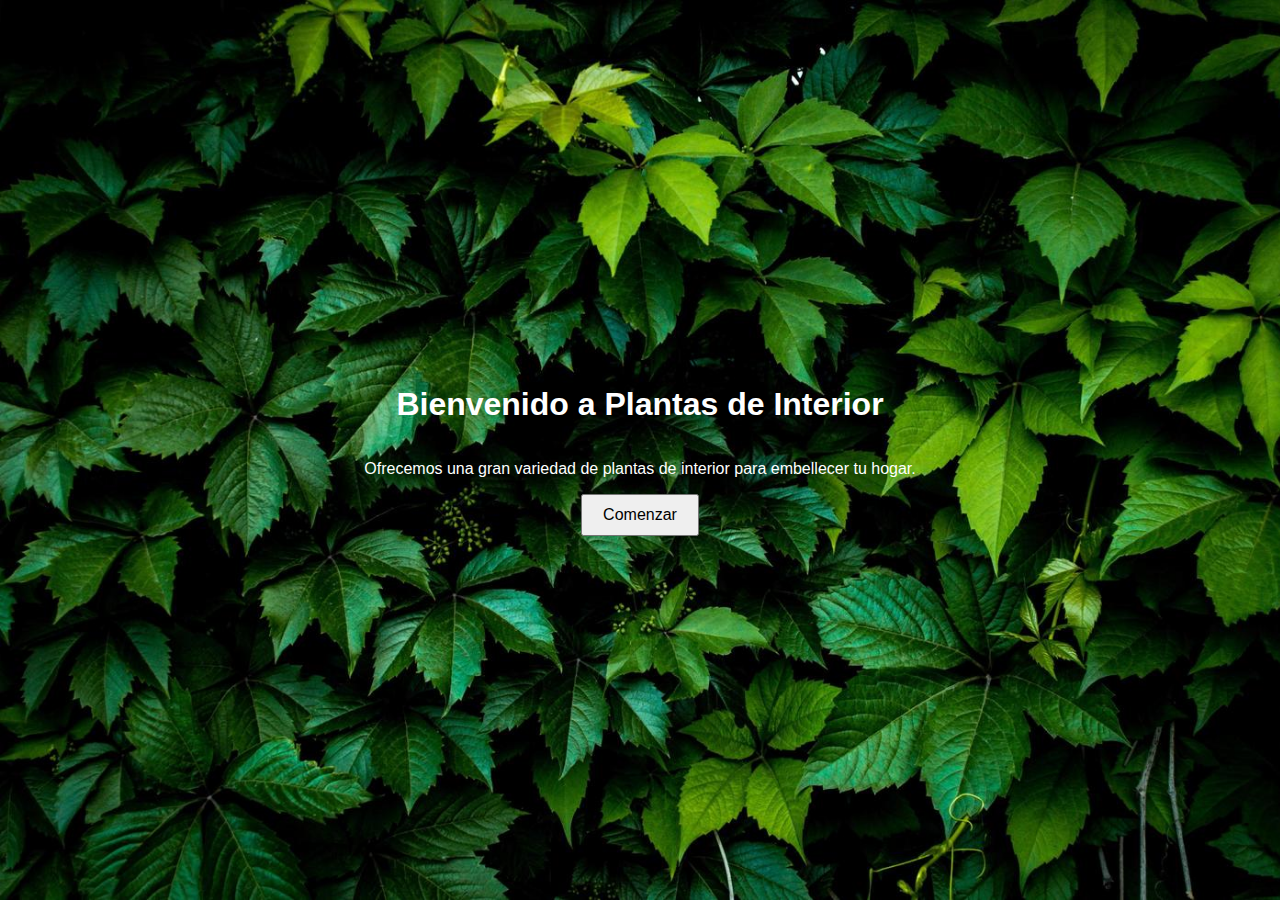
<file: PLANTAS/index.html>
<!DOCTYPE html>
<html lang="es">
<head>
    <meta charset="UTF-8">
    <meta name="viewport" content="width=device-width, initial-scale=1.0">
    <title>Plantas de Interior</title>
    <link rel="stylesheet" href="style.css">
</head>
<body>
    <div class="landing-page">
        <h1>Bienvenido a Plantas de Interior</h1>
        <p>Ofrecemos una gran variedad de plantas de interior para embellecer tu hogar.</p>
        <button onclick="window.location.href='products.html'">Comenzar</button>
    </div>
</body>
</html>
</file>
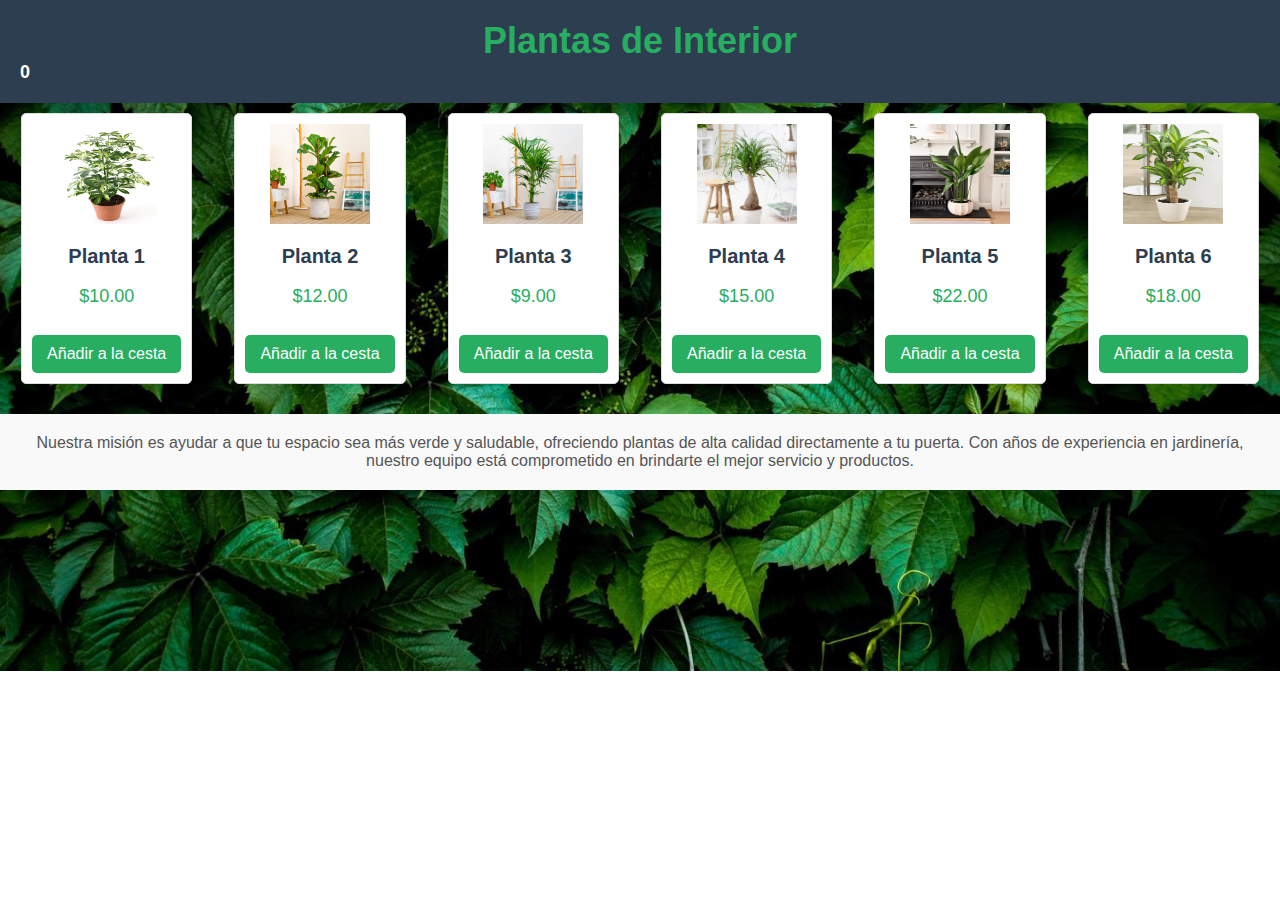
<file: PLANTAS/products.html>
<!DOCTYPE html>
<html lang="es">
<head>
    <meta charset="UTF-8">
    <meta name="viewport" content="width=device-width, initial-scale=1.0">
    <title>Listado de Productos</title>
    <link rel="stylesheet" href="style.css">
</head>
<body>
    <header>
        <h1>Plantas de Interior</h1>
        <div class="cart-icon">
            <span id="cart-count">0</span> 
        </div>
    </header>

    <div class="product-list">
        <div class="product" data-id="1">
            <img src="images/plant1.jpg" alt="Planta 1">
            <h2>Planta 1</h2>
            <p>$10.00</p>
            <button class="add-to-cart">Añadir a la cesta</button>
        </div>
        <div class="product" data-id="2">
            <img src="images/plant2.jpg" alt="Planta 2">
            <h2>Planta 2</h2>
            <p>$12.00</p>
            <button class="add-to-cart">Añadir a la cesta</button>
        </div>
        <div class="product" data-id="3">
            <img src="images/plant3.jpg" alt="Planta 3">
            <h2>Planta 3</h2>
            <p>$9.00</p>
            <button class="add-to-cart">Añadir a la cesta</button>
        </div>
        <div class="product" data-id="4">
            <img src="images/plant4.jpg" alt="Planta 4">
            <h2>Planta 4</h2>
            <p>$15.00</p>
            <button class="add-to-cart">Añadir a la cesta</button>
        </div>
        <div class="product" data-id="5">
            <img src="images/plant5.jpg" alt="Planta 5">
            <h2>Planta 5</h2>
            <p>$22.00</p>
            <button class="add-to-cart">Añadir a la cesta</button>
        </div>
        <div class="product" data-id="6">
            <img src="images/plant6.jpg" alt="Planta 6">
            <h2>Planta 6</h2>
            <p>$18.00</p>
            <button class="add-to-cart">Añadir a la cesta</button>
        <!-- Repite para las demás plantas -->
    </div>
    <!-- Párrafo sobre la empresa -->
    <footer>
        <p>Nuestra misión es ayudar a que tu espacio sea más verde y saludable, ofreciendo plantas de alta calidad directamente a tu puerta. Con años de experiencia en jardinería, nuestro equipo está comprometido en brindarte el mejor servicio y productos.</p>
    </footer>

    <script src="redux.js"></script>
    <script src="script.js"></script>
</body>
</html>
</file>
<file: PLANTAS/style.css>
/* Fondo de la página */
body {
    background-image: url('images/background.jpg');
    background-size: cover;
    background-repeat: no-repeat;
    background-position: center;
    font-family: Arial, sans-serif;
    margin: 0;
    padding: 0;
}
.landing-page {
    background-image: url('images/background.jpg');
    background-size: cover;
    height: 100vh;
    display: flex;
    flex-direction: column;
    align-items: center;
    justify-content: center;
    text-align: center;
    color: white;
}

.landing-page button {
    padding: 10px 20px;
    font-size: 16px;
    cursor: right;
}
/* Estilo para el encabezado */
header {
    background-color: #2c3e50;  /* Color de fondo del encabezado */
    padding: 20px;
    text-align: center;
}

/* Estilo para el título "Plantas de Interior" */
header h1 {
    color: #27ae60;  /* Color del texto del título */
    font-size: 36px;
    margin: 0;
}

/* Estilo para el ícono del carrito de compras */
.cart-icon {
    position: relative;
    display: flex;
    align-items: center;
    cursor: pointer;
}

.cart-icon img {
    width: 30px;
    height: 30px;
}

/* Estilo para el número en el carrito de compras */
.cart-icon span {
    color: #ffffff;  /* Color del número de artículos en el carrito */
    font-weight: bold;
    font-size: 18px;
    margin-right: 8px;
}

/* Estilo para la lista de productos */
.product-list {
    display: flex;
    flex-wrap: wrap;
    justify-content: space-around;
}

/* Estilo para cada producto */
.product {
    background-color: #ffffff;  /* Color de fondo del contenedor de cada producto */
    border: 1px solid #ddd;
    border-radius: 5px;
    margin: 10px;
    padding: 10px;
    text-align: center;
}
.product img {
    width: 100px;
    height: 100px;
}

/* Estilo para el nombre de los productos */
.product h2 {
    color: #2c3e50;  /* Color del nombre de los productos */
    font-size: 20px;
    font-weight: bold;
}

/* Estilo para el precio de los productos */
.product p {
    color: #27ae60;  /* Color del precio de los productos */
    font-size: 18px;
}

/* Estilo para el botón "Añadir a la cesta" */
.add-to-cart {
    background-color: #27ae60;  /* Color de fondo del botón */
    color: #ffffff;  /* Color del texto del botón */
    border: none;
    border-radius: 5px;
    cursor: pointer;
    font-size: 16px;
    margin-top: 10px;
    padding: 10px 15px;
}

.add-to-cart:disabled {
    background-color: #95a5a6;  /* Color del botón cuando está deshabilitado */
    cursor: not-allowed;
}

/* Estilo para el párrafo del footer */
footer {
    margin-top: 20px;
    padding: 20px;
    background-color: #f9f9f9;  /* Color de fondo del footer */
    text-align: center;
}

footer p {
    color: #555555;  /* Color del texto del párrafo sobre la empresa */
    font-size: 16px;
    margin: 0;
    padding: 0;
}
</file>
